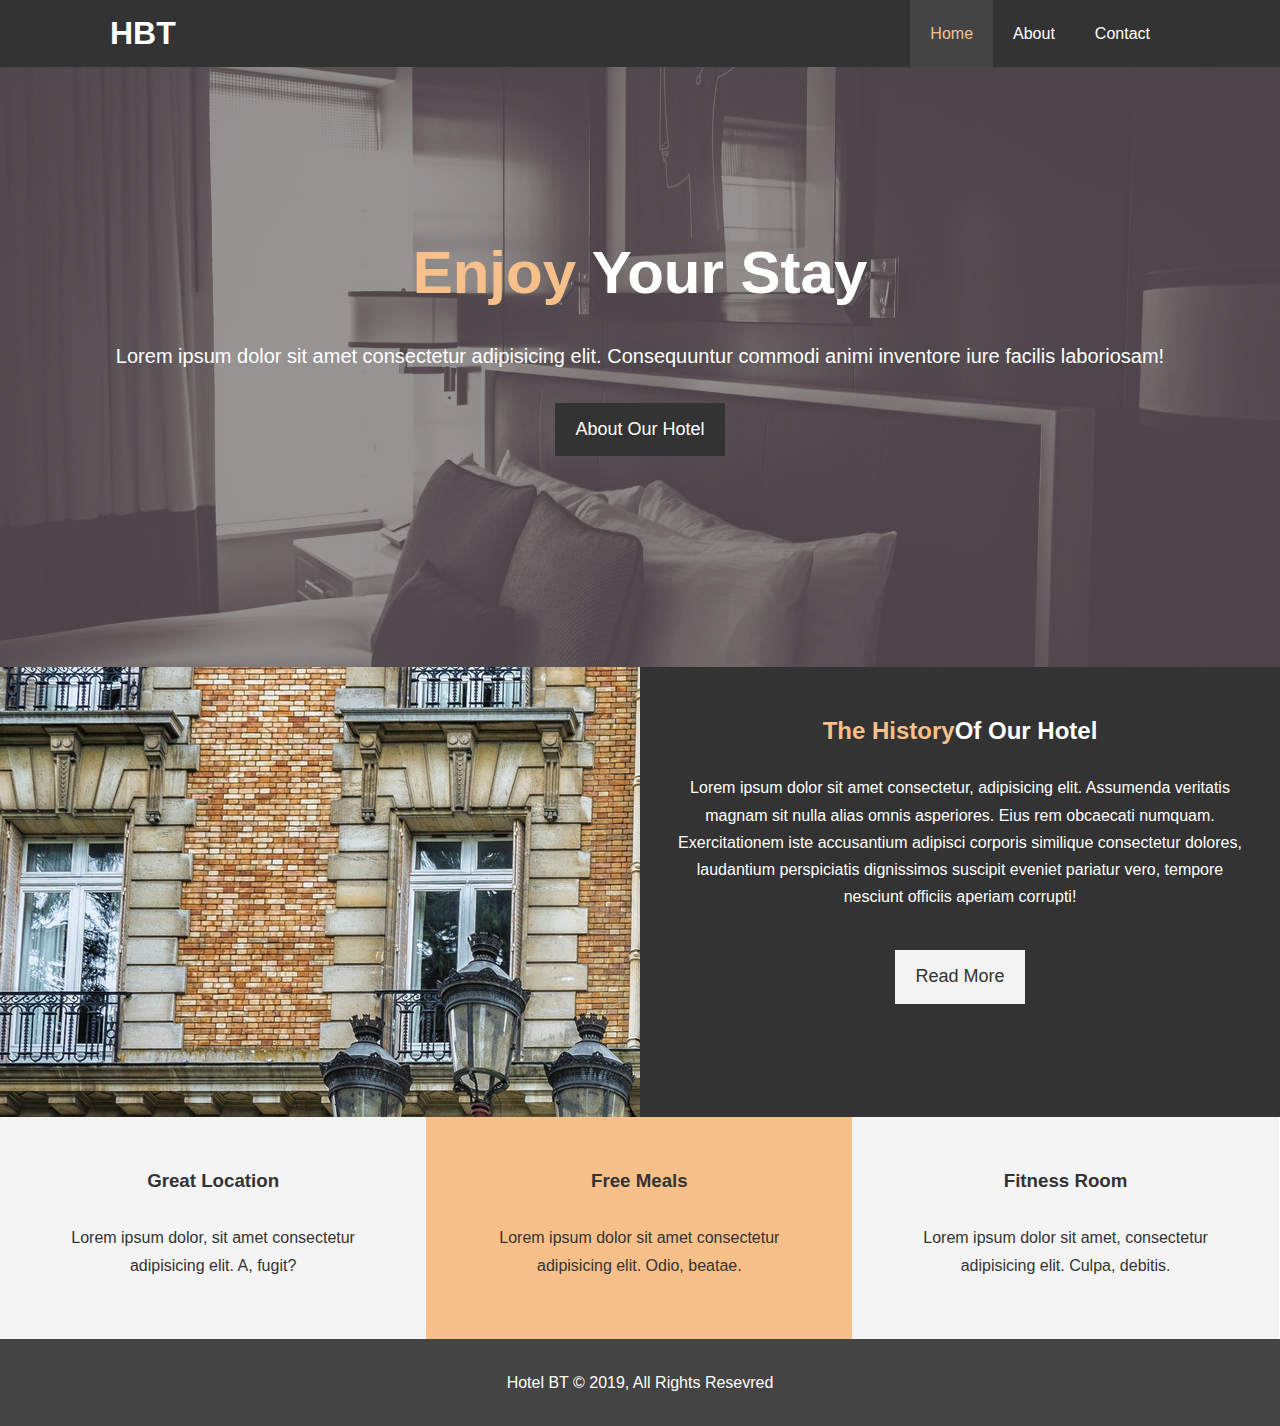
<file: index.html>
<!DOCTYPE html>
<html lang="en">
<head>
    <meta charset="UTF-8">
    <meta name="viewport" content="width=device-width, initial-scale=1.0">
    <meta http-equiv="X-UA-Compatible" content="ie=edge">
    <meta name="description" content="Welcome to the most extraordinary hotel in Boston Massachusetts">
    <meta name="keywords" content="hotel, boston hotel, new england hotel">
    <link rel="stylesheet" href="https://use.fontawesome.com/releases/v5.8.1/css/all.css" integrity="sha384-50oBUHEmvpQ+1lW4y57PTFmhCaXp0ML5d60M1M7uH2+nqUivzIebhndOJK28anvf" crossorigin="anonymous">
    <link rel="stylesheet" href="css/style.css">
    <link rel="stylesheet" media="screen and (max-width: 768px)" href="css/mobile.css">
    <title>Hotel BT | Welcome</title>
</head>
<body>
    <header>
        <nav id="navbar">
            <div class="container">
                <h1 class="logo"><a href="index.html">HBT</a></h1>
                <ul>
                    <li><a class="current" href="index.html">Home</a></li>
                    <li><a href="about.html">About</a></li>
                    <li><a href="contact.html">Contact</a></li>
                </ul>
            </div>
        </nav>

        <div id="showcase">
            <div class="container">
                <div class="showcase-content">
                    <h1><span class="text-primary">Enjoy</span> Your Stay</h1>
                    <p class="lead">Lorem ipsum dolor sit amet consectetur adipisicing elit. Consequuntur commodi animi inventore iure facilis laboriosam!</p>
                    <a class="btn" href="about.html">About Our Hotel</a>
                </div>
            </div>
        </div>
    </header>

    <section id="home-info" class="bg-dark">
        <div class="info-img"></div>
        <div class="info-content">
            <h2><span class="text-primary">The History</span>Of Our Hotel</h2>
            <p>Lorem ipsum dolor sit amet consectetur, adipisicing elit. Assumenda veritatis magnam sit nulla alias omnis asperiores. Eius rem obcaecati numquam. Exercitationem iste accusantium adipisci corporis similique consectetur dolores, laudantium perspiciatis dignissimos suscipit eveniet pariatur vero, tempore nesciunt officiis aperiam corrupti!</p>
            <a href="about.html" class="btn btn-light">Read More</a>
        </div>
    </section>

    <section id="features">
        <div class="box bg-light">
            <i class="fas fa-hotel fa-3x"></i>
            <h3>Great Location</h3>
            <p>Lorem ipsum dolor, sit amet consectetur adipisicing elit. A, fugit?</p>
        </div>
        <div class="box bg-primary">
            <i class="fas fa-utensils fa-3x"></i>
            <h3>Free Meals</h3>
            <p>Lorem ipsum dolor sit amet consectetur adipisicing elit. Odio, beatae.</p>
        </div>
        <div class="box bg-light">
            <i class="fas fa-dumbbell fa-3x"></i>
            <h3>Fitness Room</h3>
            <p>Lorem ipsum dolor sit amet, consectetur adipisicing elit. Culpa, debitis.</p>
        </div>
    </section>

    <div class="clr"></div>

    <footer id="main-footer">
        <p>Hotel BT &copy; 2019, All Rights Resevred</p>
    </footer>
</body>
</html>
</file>
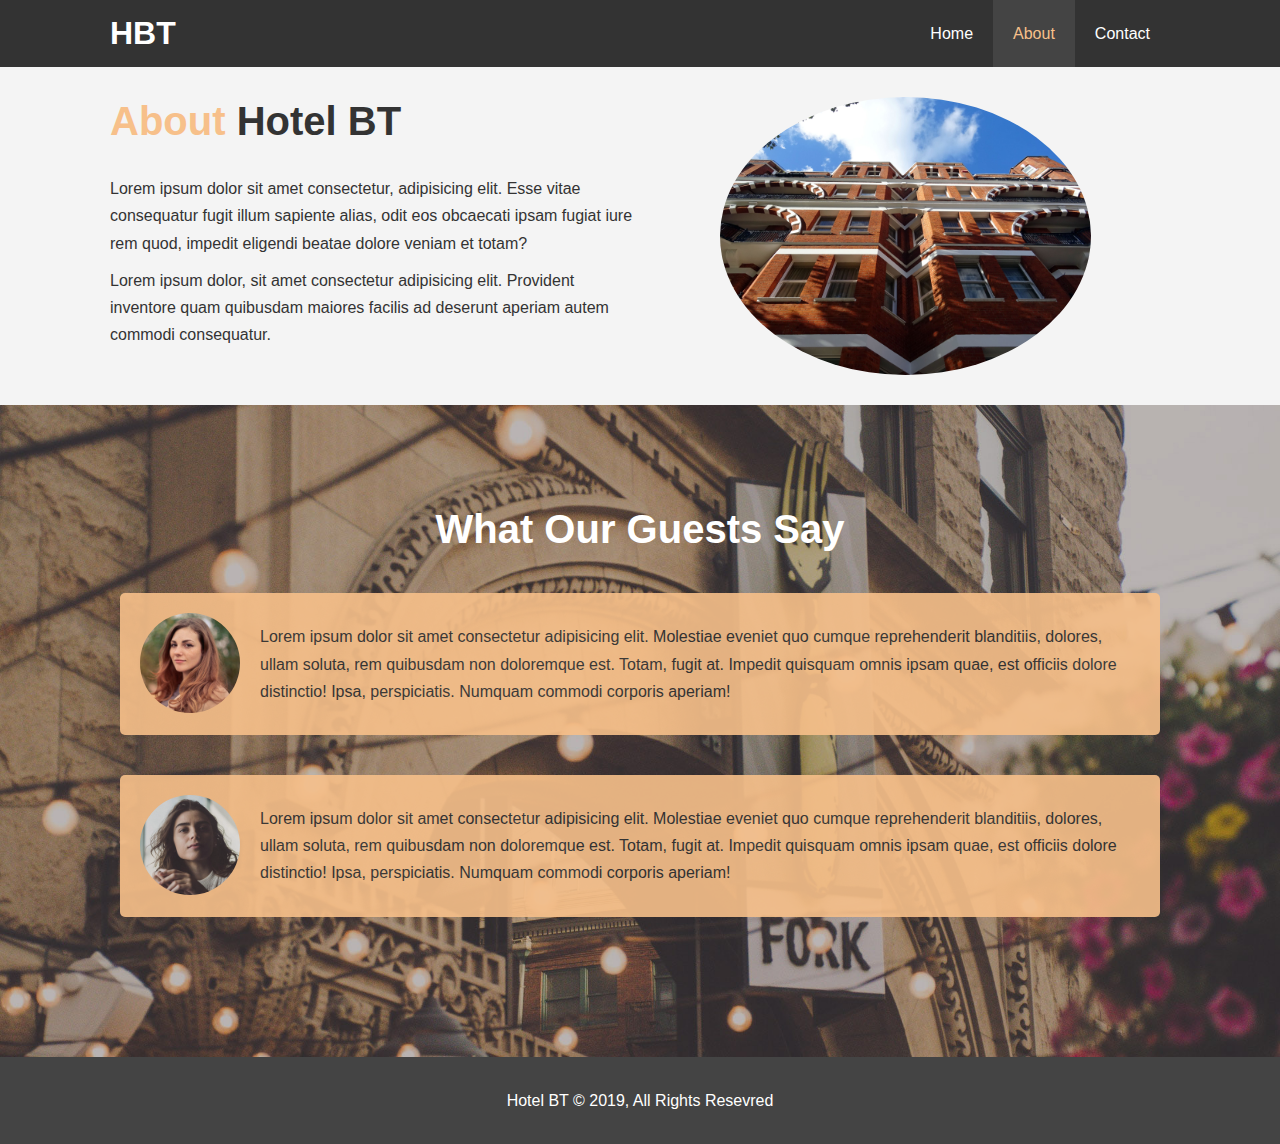
<file: about.html>
<!DOCTYPE html>
<html lang="en">
<head>
    <meta charset="UTF-8">
    <meta name="viewport" content="width=device-width, initial-scale=1.0">
    <meta http-equiv="X-UA-Compatible" content="ie=edge">
    <meta name="description" content="Welcome to the most extraordinary hotel in Boston Massachusetts">
    <meta name="keywords" content="hotel, boston hotel, new england hotel">
    <link rel="stylesheet" href="css/style.css">
    <link rel="stylesheet" media="screen and (max-width: 768px)" href="css/mobile.css">
    <title>Hotel BT | About</title>
</head>
<body>
    <header>
        <nav id="navbar">
            <div class="container">
                <h1 class="logo"><a href="index.html">HBT</a></h1>
                <ul>
                    <li><a href="index.html">Home</a></li>
                    <li><a class="current" href="about.html">About</a></li>
                    <li><a href="contact.html">Contact</a></li>
                </ul>
            </div>
        </nav>
    </header>

    <section id="about-info" class="bg-light py-3">
        <div class="container">
            <div class="info-left">
                <h1 class="l-heading"><span class="text-primary">About</span> Hotel BT</h1>
                <p>Lorem ipsum dolor sit amet consectetur, adipisicing elit. Esse vitae consequatur fugit illum sapiente alias, odit eos obcaecati ipsam fugiat iure rem quod, impedit eligendi beatae dolore veniam et totam?</p>
                <p>Lorem ipsum dolor, sit amet consectetur adipisicing elit. Provident inventore quam quibusdam maiores facilis ad deserunt aperiam autem commodi consequatur.</p>  
            </div>
            <div class="info-right">
                <img src="./img/photo-2.jpg" alt="Hotel">
            </div>
        </div>
    </section>

    <div class="clr"></div>

    <section id="testimonials" class="py-3">
        <div class="container">
            <h2 class="l-heading">What Our Guests Say</h2>
            <div class="testimonial bg-primary">
                <img src="./img/person-1.jpg" alt="Samantha">
                <p>Lorem ipsum dolor sit amet consectetur adipisicing elit. Molestiae eveniet quo cumque reprehenderit blanditiis, dolores, ullam soluta, rem quibusdam non doloremque est. Totam, fugit at. Impedit quisquam omnis ipsam quae, est officiis dolore distinctio! Ipsa, perspiciatis. Numquam commodi corporis aperiam!</p>
            </div>

            <div class="testimonial bg-primary">
                <img src="./img/person-2.jpg" alt="Jen">
                 <p>Lorem ipsum dolor sit amet consectetur adipisicing elit. Molestiae eveniet quo cumque reprehenderit blanditiis, dolores, ullam soluta, rem quibusdam non doloremque est. Totam, fugit at. Impedit quisquam omnis ipsam quae, est officiis dolore distinctio! Ipsa, perspiciatis. Numquam commodi corporis aperiam!</p>
            </div>
        </div>
    </section>
    
    <footer id="main-footer">
        <p>Hotel BT &copy; 2019, All Rights Resevred</p>
    </footer>
</body>
</html>
</file>
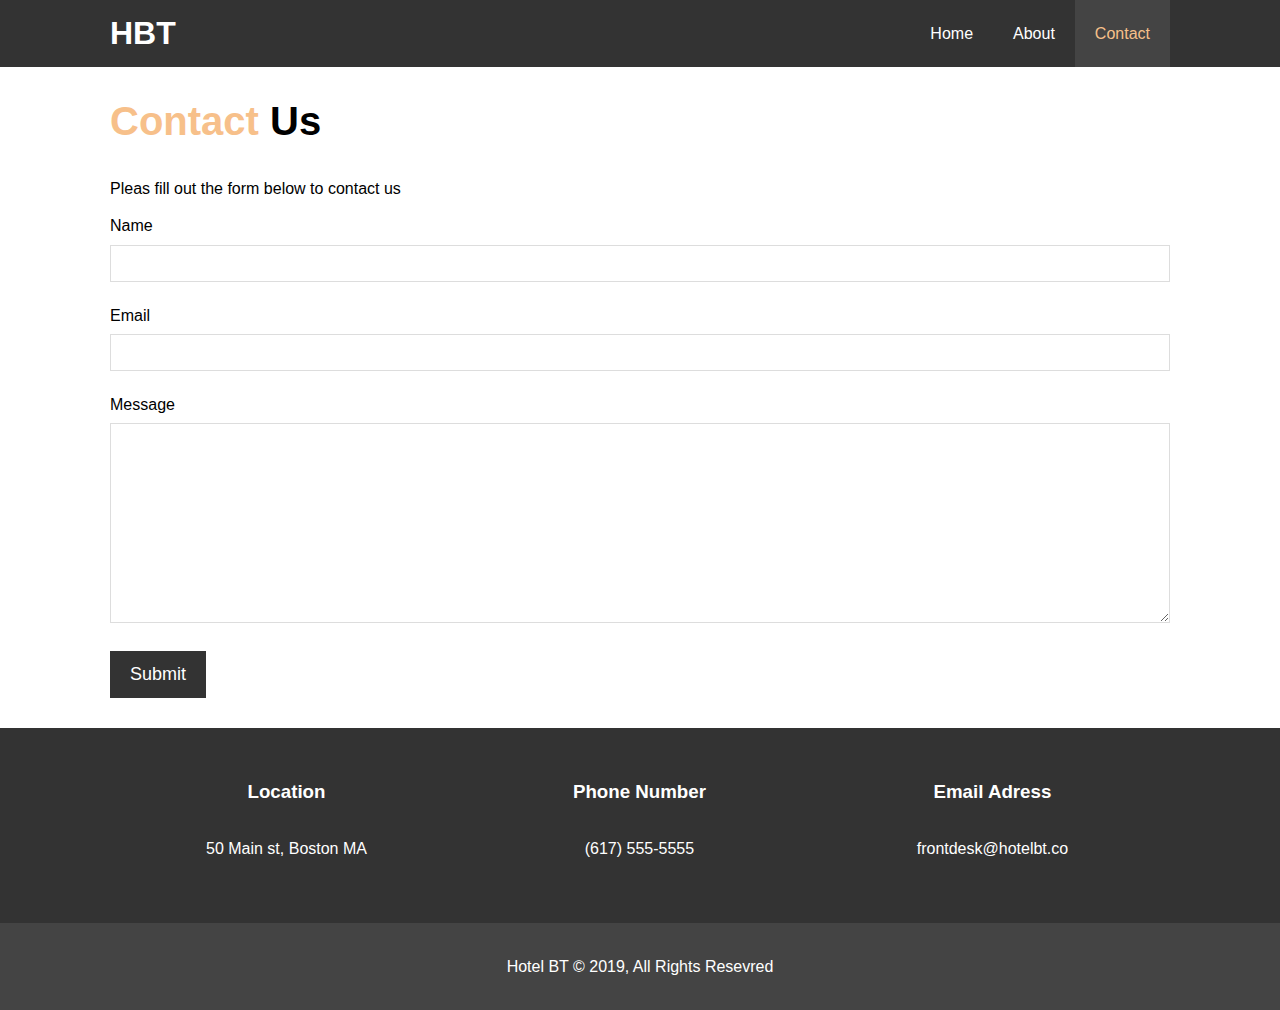
<file: contact.html>
<!DOCTYPE html>
<html lang="en">
<head>
    <meta charset="UTF-8">
    <meta name="viewport" content="width=device-width, initial-scale=1.0">
    <meta http-equiv="X-UA-Compatible" content="ie=edge">
    <meta name="description" content="Welcome to the most extraordinary hotel in Boston Massachusetts">
    <meta name="keywords" content="hotel, boston hotel, new england hotel">
    <link rel="stylesheet" href="https://use.fontawesome.com/releases/v5.8.1/css/all.css" integrity="sha384-50oBUHEmvpQ+1lW4y57PTFmhCaXp0ML5d60M1M7uH2+nqUivzIebhndOJK28anvf" crossorigin="anonymous">
    <link rel="stylesheet" href="css/style.css">
    <link rel="stylesheet" media="screen and (max-width: 768px)" href="css/mobile.css">
    <title>Hotel BT | Contact</title>
</head>
<body>
    <header>
        <nav id="navbar">
            <div class="container">
                <h1 class="logo"><a href="index.html">HBT</a></h1>
                <ul>
                    <li><a href="index.html">Home</a></li>
                    <li><a href="about.html">About</a></li>
                    <li><a class="current" href="contact.html">Contact</a></li>
                </ul>
            </div>
        </nav>
    </header>

    <section id="contact-form" class="py-3">
        <div class="container">
            <h1 class="l-heading"><span class="text-primary">Contact</span> Us</h1>
            <p>Pleas fill out the form below to contact us</p>
            <form action="process.php">
                <div class="form-group">
                    <label for="name">Name</label>
                    <input type="text" name="name" id="name">
                </div>
                <div class="form-group">
                    <label for="email">Email</label>
                    <input type="email" name="email" id="email">
                </div>
                <div class="form-group">
                    <label for="message">Message</label>
                    <textarea name="message" id="message"></textarea>
                </div>
                <button type="submit" class="btn">Submit</button>
            </form>
        </div>
    </section>

    <section id="contact-info" class="bg-dark">
        <div class="container">
            <div class="box">
                <i class="fas fa-hotel fa-3x"></i>
                <h3>Location</h3>
                <p>50 Main st, Boston MA</p>
            </div>
            <div class="box">
                <i class="fas fa-phone fa-3x"></i>
                <h3>Phone Number</h3>
                <p>(617) 555-5555</p>
            </div>
            <div class="box">
                <i class="fas fa-envelope fa-3x"></i>
                <h3>Email Adress</h3>
                <p>frontdesk@hotelbt.co</p>
            </div>
        </div>
    </section>
    
    <footer id="main-footer">
        <p>Hotel BT &copy; 2019, All Rights Resevred</p>
    </footer>
</body>
</html>
</file>
<file: css/mobile.css>
#navbar .logo {
    float: none;
    text-align: center;
}

#navbar ul, #navbar ul li {
    float: none;
}

#navbar ul li a {
    padding: 5px;
    border-bottom: #444 dotted 1px;
}

/* Showcase */
#showcase {
    height: 100%;
}

#showcase .showcase-content {
    padding-top: 70px;
    padding-bottom: 30px;
}

/* Home Info */
#home-info {
    height: 550px;
}

#home-info .info-img {
    display: none;
}

#home-info .info-content {
    float: none;
    width: 100%;
}

/* Boxes */
.box {
    float: none;
    width: 100%;
}

/* About Info */
#about-info .info-right, #about-info .info-left {
    float: none;
    width: 100%;
}

#about-info .info-right {
    margin-top: 30px;
}

/* Contact */
#contact-info .box {
    border-bottom: #444 dotted 1px;
}

.l-heading {
    text-align: center;
}
</file>
<file: css/style.css>
/* Reset */
* {
    margin: 0;
    padding: 0;
    box-sizing: border-box;
}

/* Main styling */
html, body {
    font-family: 'Segoe UI', Tahoma, Geneva, Verdana, sans-serif;
    line-height: 1.7em;
}

a {
    color: #333;
    text-decoration: none;
}

h1, h2, h3 {
    padding-bottom: 20px;
}

p {
    margin: 10px 0;
}

/* Utility Classes */
.container {
    margin: auto;
    max-width: 1100px;
    overflow: auto;
    padding: 0 20px;
}

.text-primary {
    color: #f7c08a;
}

.lead {
    font-size: 20px;
}

.btn {
    display: inline-block;
    font-size: 18px;
    color: #fff;
    background: #333;
    padding: 13px 20px;
    border: none;
    cursor: pointer;
}

.btn-light {
    background: #f4f4f4;
    color: #333;
}

.btn:hover {
    background: #f7c08a;
    color: #333;
}

.bg-dark {
    background: #333;
    color: #fff;
}

.bg-light {
    background: #f4f4f4;
    color: #333;
}

.bg-primary {
    background: #f7c08a;
    color: #333;
}

.clr {
    clear: both;
}

.l-heading {
    font-size: 40px;
    line-height: 1.2;
}

/* Padding */
.py-1 { padding: 10px 0; }
.py-2 { padding: 20px 0; }
.py-3 { padding: 30px 0; }

/* Navbar */
#navbar {
    background: #333;
    color: #fff;
    overflow: auto;
}

#navbar a {
    color: #fff;
}

#navbar .logo {
    float: left;
    padding-top: 20px;
}

#navbar ul {
    list-style: none;
    float: right;
}

#navbar ul li {
    float: left;
}

#navbar ul li a {
    display: block;
    padding: 20px;
    text-align: center;
}

#navbar ul li a:hover,
#navbar ul li a.current {
    background: #444;
    color: #f7c08a;
}

/* Showcase */
#showcase {
    background: url('../img/showcase.jpg') no-repeat center center/cover;
    height: 600px;
}

#showcase .showcase-content {
    color: #fff;
    text-align: center;
    padding-top: 170px;
}

#showcase .showcase-content h1 {
    font-size: 60px;
    line-height: 1.2em;
}

#showcase .showcase-content p {
    padding-bottom: 20px;
    line-height: 1.7em;
}

/* Home Info */
#home-info {
    height: 450px;
}

#home-info .info-img {
    float: left;
    width: 50%;
    background: url('../img/photo-1.jpg') no-repeat;
    min-height: 100%;
}

#home-info .info-content {
    float: right;
    width: 50%;
    height: 100%;
    text-align: center;
    padding: 50px 30px;
    overflow: hidden;
}

#home-info .info-content p {
    padding-bottom: 30px;
}

/* Features */
.box {
    float: left;
    width: 33.3%;
    padding: 50px;
    text-align: center;
}

.box i {
    margin-bottom: 10px;
}

/* About Info */
#about-info .info-right {
    float: right;
    width: 50%;
    min-height: 100%
}

#about-info .info-right img {
    width: 70%;
    display: block;
    margin: auto;
    border-radius: 50%;
}

#about-info .info-left {
    float: left;
    width: 50%;
    min-height: 100%;
}

/* Testimonials */
#testimonials {
    height: 100%;
    background: url(../img/test-bg.jpg) no-repeat center center/cover;
    padding: 100px;
}

#testimonials h2 {
    color: #fff;
    padding-bottom: 40px;
    text-align: center;
}

#testimonials .testimonial {
    padding: 20px;
    margin-bottom: 40px;
    border-radius: 5px;
    opacity: 0.9;
}

#testimonials .testimonial img {
    width: 100px;
    float: left;
    margin-right: 20px;
    border-radius: 50%;
}

/* Contact Form */
#contact-form .form-group {
    margin-bottom: 20px;
}

.form-group label {
    display: block;
    margin-bottom: 5px;
}

#contact-form input,
#contact-form textarea {
    width: 100%;
    padding: 10px;
    border: 1px #ddd solid;
}

#contact-form textarea {
    height: 200px;
}

#contact-form input:focus,
#contact-form textarea:focus {
    outline: none;
    border-color: #f7c08a;
}

/* Footer */
#main-footer {
    text-align: center;
    background: #444;
    color: #fff;
    padding: 20px;
}
</file>
